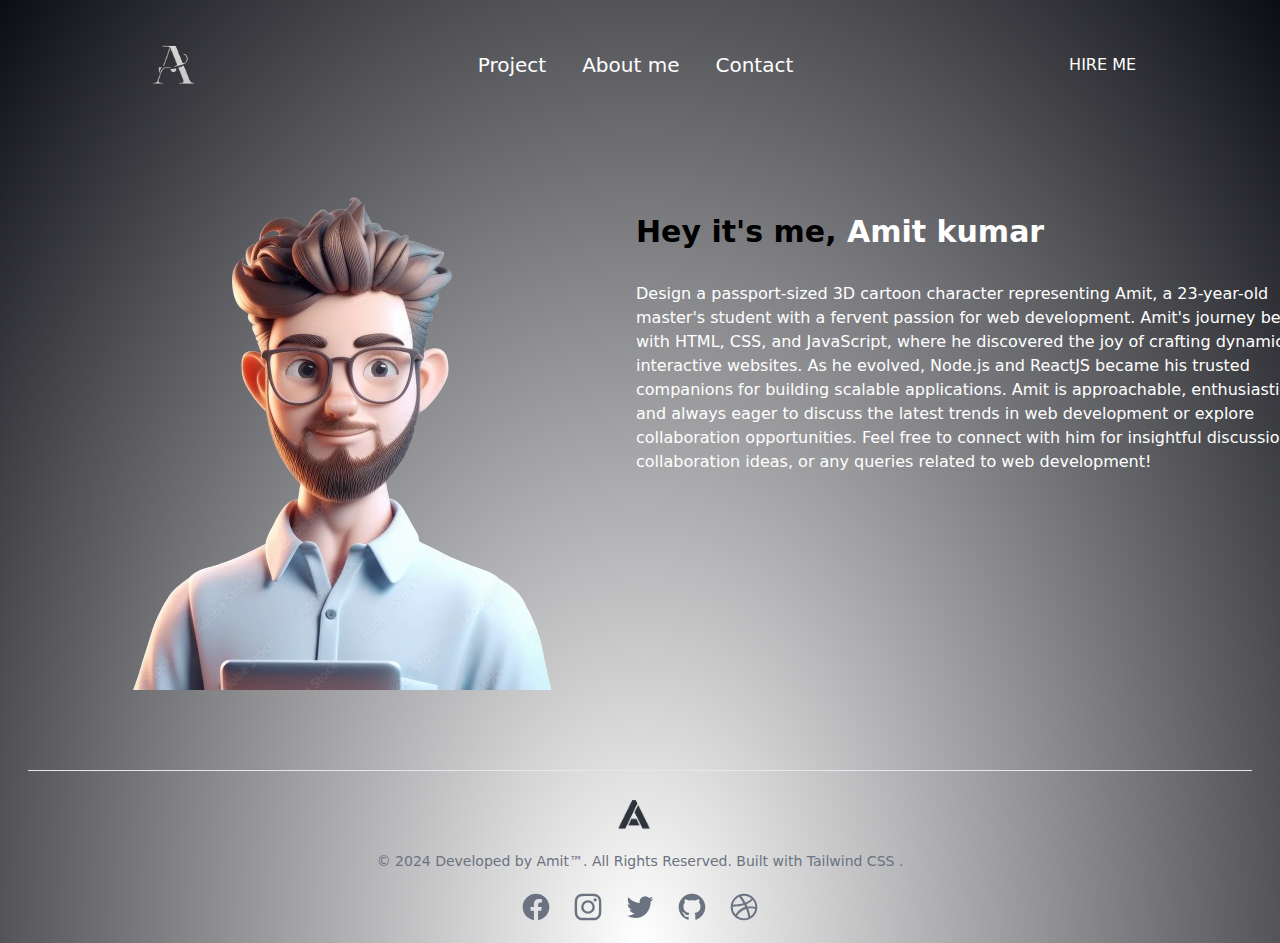
<file: About.html>
<!DOCTYPE html>
<html lang="en">

<head>
    <meta charset="UTF-8">
    <meta name="viewport" content="width=device-width, initial-scale=1.0">
    <title>About</title>
    <link rel="stylesheet" href="./src/output.css">
    <link rel="icon" type="image/x-icon" href="./Assert/new2.png">
</head>

<body>
    <header>
        <nav class="flex justify-around items-center mt-5">
            <div>
                <a href="./index.html"><img src="./Assert/new2.png" alt="logo" class="h-[90px]"></a>
            </div>
            <div>
                <ul class="flex gap-7 text-xl  ">
                    <li>
                        <a class="group text-white transition-all duration-300 ease-in-out hover:text-white"
                            href="#project">
                            <span
                                class="p-1 bg-left-bottom bg-gradient-to-r from-white to-white bg-[length:0%_2px] bg-no-repeat group-hover:bg-[length:100%_2px] transition-all duration-500 ease-out">
                                Project
                            </span>
                        </a>
                    </li>
                    <li>
                        <a class="group text-white transition-all duration-300 ease-in-out hover:text-white"
                            href="./About.html">
                            <span
                                class="p-1 bg-left-bottom bg-gradient-to-r from-white to-white bg-[length:0%_2px] bg-no-repeat group-hover:bg-[length:100%_2px] transition-all duration-500 ease-out">
                                About me
                            </span>
                        </a>
                    </li>
                    <li>
                        <a class="group text-white transition-all duration-300 ease-in-out hover:text-white"
                            href="./conatct.html">
                            <span
                                class="p-1 bg-left-bottom bg-gradient-to-r from-white to-white bg-[length:0%_2px] bg-no-repeat group-hover:bg-[length:100%_2px] transition-all duration-500 ease-out">
                                Contact
                            </span>
                        </a>
                    </li>
                </ul>
            </div>
            <div class="flex items-center gap-5">
                <button class="px-4 py-2 bg-transparent text-white hover:border uppercase ">
                    Hire me
                </button>
                <!-- <button
                    class="w-16 h-8 rounded-full bg-white flex items-center transition duration-300 focus:outline-none shadow"
                    onclick="toggleTheme()">
                    <div id="switch-toggle"
                        class="w-9 h-19 relative rounded-full transition duration-500 transform bg-yellow-500 -translate-x-2 p-1 text-white">
                        <svg xmlns="http://www.w3.org/2000/svg" fill="none" viewBox="0 0 24 24" stroke="currentColor">
                            <path stroke-linecap="round" stroke-linejoin="round" stroke-width="2"
                                d="M12 3v1m0 16v1m9-9h-1M4 12H3m15.364 6.364l-.707-.707M6.343 6.343l-.707-.707m12.728 0l-.707.707M6.343 17.657l-.707.707M16 12a4 4 0 11-8 0 4 4 0 018 0z" />
                        </svg>
                    </div>
                </button> -->
            </div>
        </nav>
    </header>
    <!-- <div id="form" class="flex justify-center h-5/6 ">
        <form class="border  p-9  ">
            <h1> What project are you looking for ?</h1><br>
            <label for="full-name">Full Name</label><br>
            <input type="text" id="full-name" placeholder="Full name"
                class="border placeholder:text-sm block bg-white w-full rounded-md py-1 pl-5 shadow-sm"><br>
            <label for="Email">Email</label><br>
            <input type="text" id="Email" placeholder="abc@gmail.com"
                class="border placeholder:text-sm block bg-white w-full rounded-md py-1 pl-5 shadow-sm"><br>
            <label for="project-type">Project-type</label><br>
            <select name="project-type" id="project-type"
                class="border placeholder:text-sm block bg-white w-full rounded-md py-1 pl-5 shadow-sm">
                <option value="web">Website</option>
                <option value="app">App</option>
                <option value="game">Game</option>
            </select><br>
            <label for="Message">Message</label> <br>
            <textarea id="Message" name="Message" rows="4" cols="50" placeholder="message"
                class="border placeholder:text-sm block bg-white w-full rounded-md py-1 pl-5 shadow-sm">
                </textarea><br>

            <div class="flex justify-between">
                <button type="submit"
                    class="px-4 py-2 bg-slate-400 text-white hover:bg-white hover:text-black hover:border ">Send
                    Request</button>
                <button
                    class="px-4 py-2 bg-slate-400 text-white hover:bg-white hover:text-black hover:border ">Close</button>
            </div>
        </form>
    </div> -->
    <div id="container"
        class="p-20 sm:p-16 md:p-20 lg:p-24 xl:p-20 w-auto flex flex-col md:flex-row px-4 sm:px-8 md:px-24 lg:px-24 xl:px-24 relative">
        <div class="mr-10">
            <img class="rounded-lg min-w-[100px] w-full h-[10px] md:w-auto md:h-auto"
                src="./Assert/profile-removebg-preview.png" alt="image of myself" />
        </div>
        <div class="w-full sm:w-[70%] md:w-[60%] lg:w-[50%]">
            <h1 class="text-black font-bold text-3xl mt-6 mb-8">
                Hey it's me, <SPan class="text-white ">Amit kumar</SPan>
            </h1>

            <p class="text-white w-full sm:w-[35rem] md:w-[30rem] lg:w-[43rem] mb-10">
                Design a passport-sized 3D cartoon character representing Amit, a 23-year-old master's student with a
                fervent passion for web development. Amit's journey began with HTML, CSS, and JavaScript, where he
                discovered the joy of crafting dynamic, interactive websites. As he evolved, Node.js and ReactJS became
                his trusted companions for building scalable applications. Amit is approachable, enthusiastic, and
                always eager to discuss the latest trends in web development or explore collaboration opportunities.
                Feel free to connect with him for insightful discussions, collaboration ideas, or any queries related to
                web development!
            </p>
        </div>
    </div>
    <hr class=" mr-7 ml-7">
    <!-- footer -->
    <div class="text-center">
        <a href="#" class="flex items-center justify-center mt-5  mb-5 text-2xl font-semibold text-gray-900">
            <img src="./Assert/logo.png" class="h-10 mr-3 sm:h-9 " alt="" >
          
        </a>

        <span class="block text-sm text-center text-gray-500">© 2024 Developed by Amit™. All Rights Reserved.
            Built with
            <a href="https://tailwindcss.com" class="text-purple-600 hover:underline">Tailwind
                CSS
            </a>.
        </span>

        <ul class=" flex justify-center gap-5 mb-5 mt-5">
            <li>
                <a href="#" class="text-gray-500 hover:text-gray-900">
                    <svg class="w-8 h-8" fill="currentColor" viewBox="0 0 24 24" aria-hidden="true">
                        <path fill-rule="evenodd"
                            d="M22 12c0-5.523-4.477-10-10-10S2 6.477 2 12c0 4.991 3.657 9.128 8.438 9.878v-6.987h-2.54V12h2.54V9.797c0-2.506 1.492-3.89 3.777-3.89 1.094 0 2.238.195 2.238.195v2.46h-1.26c-1.243 0-1.63.771-1.63 1.562V12h2.773l-.443 2.89h-2.33v6.988C18.343 21.128 22 16.991 22 12z"
                            clip-rule="evenodd"></path>
                    </svg>
                </a>
            </li>
            <li>
                <a href="#" class="text-gray-500 hover:text-gray-900">
                    <svg class="w-8 h-8" fill="currentColor" viewBox="0 0 24 24" aria-hidden="true">
                        <path fill-rule="evenodd"
                            d="M12.315 2c2.43 0 2.784.013 3.808.06 1.064.049 1.791.218 2.427.465a4.902 4.902 0 011.772 1.153 4.902 4.902 0 011.153 1.772c.247.636.416 1.363.465 2.427.048 1.067.06 1.407.06 4.123v.08c0 2.643-.012 2.987-.06 4.043-.049 1.064-.218 1.791-.465 2.427a4.902 4.902 0 01-1.153 1.772 4.902 4.902 0 01-1.772 1.153c-.636.247-1.363.416-2.427.465-1.067.048-1.407.06-4.123.06h-.08c-2.643 0-2.987-.012-4.043-.06-1.064-.049-1.791-.218-2.427-.465a4.902 4.902 0 01-1.772-1.153 4.902 4.902 0 01-1.153-1.772c-.247-.636-.416-1.363-.465-2.427-.047-1.024-.06-1.379-.06-3.808v-.63c0-2.43.013-2.784.06-3.808.049-1.064.218-1.791.465-2.427a4.902 4.902 0 011.153-1.772A4.902 4.902 0 015.45 2.525c.636-.247 1.363-.416 2.427-.465C8.901 2.013 9.256 2 11.685 2h.63zm-.081 1.802h-.468c-2.456 0-2.784.011-3.807.058-.975.045-1.504.207-1.857.344-.467.182-.8.398-1.15.748-.35.35-.566.683-.748 1.15-.137.353-.3.882-.344 1.857-.047 1.023-.058 1.351-.058 3.807v.468c0 2.456.011 2.784.058 3.807.045.975.207 1.504.344 1.857.182.466.399.8.748 1.15.35.35.683.566 1.15.748.353.137.882.3 1.857.344 1.054.048 1.37.058 4.041.058h.08c2.597 0 2.917-.01 3.96-.058.976-.045 1.505-.207 1.858-.344.466-.182.8-.398 1.15-.748.35-.35.566-.683.748-1.15.137-.353.3-.882.344-1.857.048-1.055.058-1.37.058-4.041v-.08c0-2.597-.01-2.917-.058-3.96-.045-.976-.207-1.505-.344-1.858a3.097 3.097 0 00-.748-1.15 3.098 3.098 0 00-1.15-.748c-.353-.137-.882-.3-1.857-.344-1.023-.047-1.351-.058-3.807-.058zM12 6.865a5.135 5.135 0 110 10.27 5.135 5.135 0 010-10.27zm0 1.802a3.333 3.333 0 100 6.666 3.333 3.333 0 000-6.666zm5.338-3.205a1.2 1.2 0 110 2.4 1.2 1.2 0 010-2.4z"
                            clip-rule="evenodd"></path>
                    </svg>
                </a>
            </li>
            <li>
                <a href="#" class="text-gray-500 hover:text-gray-900">
                    <svg class="w-8 h-8" fill="currentColor" viewBox="0 0 24 24" aria-hidden="true">
                        <path
                            d="M8.29 20.251c7.547 0 11.675-6.253 11.675-11.675 0-.178 0-.355-.012-.53A8.348 8.348 0 0022 5.92a8.19 8.19 0 01-2.357.646 4.118 4.118 0 001.804-2.27 8.224 8.224 0 01-2.605.996 4.107 4.107 0 00-6.993 3.743 11.65 11.65 0 01-8.457-4.287 4.106 4.106 0 001.27 5.477A4.072 4.072 0 012.8 9.713v.052a4.105 4.105 0 003.292 4.022 4.095 4.095 0 01-1.853.07 4.108 4.108 0 003.834 2.85A8.233 8.233 0 012 18.407a11.616 11.616 0 006.29 1.84">
                        </path>
                    </svg>
                </a>
            </li>
            <li>
                <a href="#" class="text-gray-500 hover:text-gray-900">
                    <svg class="w-8 h-8" fill="currentColor" viewBox="0 0 24 24" aria-hidden="true">
                        <path fill-rule="evenodd"
                            d="M12 2C6.477 2 2 6.484 2 12.017c0 4.425 2.865 8.18 6.839 9.504.5.092.682-.217.682-.483 0-.237-.008-.868-.013-1.703-2.782.605-3.369-1.343-3.369-1.343-.454-1.158-1.11-1.466-1.11-1.466-.908-.62.069-.608.069-.608 1.003.07 1.531 1.032 1.531 1.032.892 1.53 2.341 1.088 2.91.832.092-.647.35-1.088.636-1.338-2.22-.253-4.555-1.113-4.555-4.951 0-1.093.39-1.988 1.029-2.688-.103-.253-.446-1.272.098-2.65 0 0 .84-.27 2.75 1.026A9.564 9.564 0 0112 6.844c.85.004 1.705.115 2.504.337 1.909-1.296 2.747-1.027 2.747-1.027.546 1.379.202 2.398.1 2.651.64.7 1.028 1.595 1.028 2.688 0 3.848-2.339 4.695-4.566 4.943.359.309.678.92.678 1.855 0 1.338-.012 2.419-.012 2.747 0 .268.18.58.688.482A10.019 10.019 0 0022 12.017C22 6.484 17.522 2 12 2z"
                            clip-rule="evenodd"></path>
                    </svg>
                </a>
            </li>
            <li>
                <a href="#" class="text-gray-500 hover:text-gray-900">
                    <svg class="w-8 h-8" fill="currentColor" viewBox="0 0 24 24" aria-hidden="true">
                        <path fill-rule="evenodd"
                            d="M12 2C6.48 2 2 6.48 2 12s4.48 10 10 10c5.51 0 10-4.48 10-10S17.51 2 12 2zm6.605 4.61a8.502 8.502 0 011.93 5.314c-.281-.054-3.101-.629-5.943-.271-.065-.141-.12-.293-.184-.445a25.416 25.416 0 00-.564-1.236c3.145-1.28 4.577-3.124 4.761-3.362zM12 3.475c2.17 0 4.154.813 5.662 2.148-.152.216-1.443 1.941-4.48 3.08-1.399-2.57-2.95-4.675-3.189-5A8.687 8.687 0 0112 3.475zm-3.633.803a53.896 53.896 0 013.167 4.935c-3.992 1.063-7.517 1.04-7.896 1.04a8.581 8.581 0 014.729-5.975zM3.453 12.01v-.26c.37.01 4.512.065 8.775-1.215.25.477.477.965.694 1.453-.109.033-.228.065-.336.098-4.404 1.42-6.747 5.303-6.942 5.629a8.522 8.522 0 01-2.19-5.705zM12 20.547a8.482 8.482 0 01-5.239-1.8c.152-.315 1.888-3.656 6.703-5.337.022-.01.033-.01.054-.022a35.318 35.318 0 011.823 6.475 8.4 8.4 0 01-3.341.684zm4.761-1.465c-.086-.52-.542-3.015-1.659-6.084 2.679-.423 5.022.271 5.314.369a8.468 8.468 0 01-3.655 5.715z"
                            clip-rule="evenodd"></path>
                    </svg>
                </a>
            </li>
        </ul>
    </div>
</body>
<script>
    // const click = document.querySelector("#form")
</script>

</html>
</file>
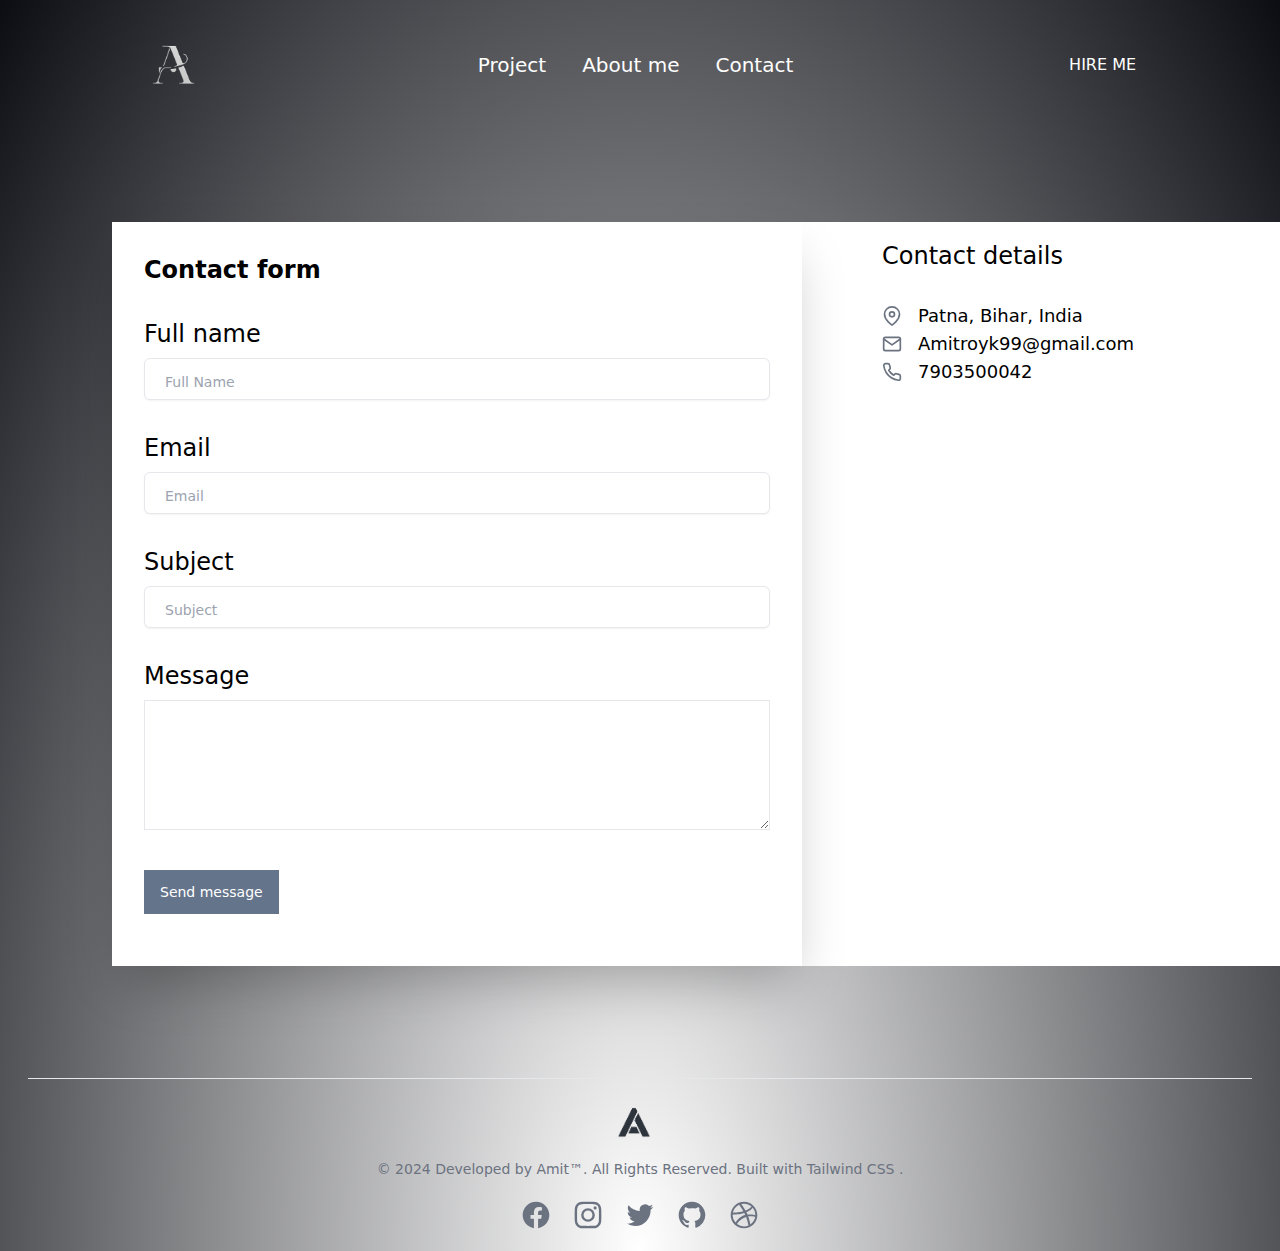
<file: conatct.html>
<!DOCTYPE html>
<html lang="en">

<head>
    <meta charset="UTF-8">
    <meta name="viewport" content="width=device-width, initial-scale=1.0">
    <title>Contact</title>
    <link rel="stylesheet" href="./src/output.css">
    <link rel="icon" type="image/x-icon" href="./Assert/new2.png">
</head>

<body>
    <header>
        <nav class="flex justify-around items-center mt-5">
            <div>
                <a href="./index.html"><img src="./Assert/new2.png" alt="logo" class="h-[90px]"></a>
            </div>
            <div>
                <ul class="flex gap-7 text-xl  ">
                    <li>
                        <a class="group text-white transition-all duration-300 ease-in-out hover:text-white"
                            href="#project">
                            <span
                                class="p-1 bg-left-bottom bg-gradient-to-r from-white to-white bg-[length:0%_2px] bg-no-repeat group-hover:bg-[length:100%_2px] transition-all duration-500 ease-out">
                                Project
                            </span>
                        </a>
                    </li>
                    <li>
                        <a class="group text-white transition-all duration-300 ease-in-out hover:text-white"
                            href="./About.html">
                            <span
                                class="p-1 bg-left-bottom bg-gradient-to-r from-white to-white bg-[length:0%_2px] bg-no-repeat group-hover:bg-[length:100%_2px] transition-all duration-500 ease-out">
                                About me
                            </span>
                        </a>
                    </li>
                    <li>
                        <a class="group text-white transition-all duration-300 ease-in-out hover:text-white"
                            href="./conatct.html">
                            <span
                                class="p-1 bg-left-bottom bg-gradient-to-r from-white to-white bg-[length:0%_2px] bg-no-repeat group-hover:bg-[length:100%_2px] transition-all duration-500 ease-out">
                                Contact
                            </span>
                        </a>
                    </li>
                </ul>
            </div>
            <div class="flex items-center gap-5">
                <button class="px-4 py-2 bg-transparent text-white hover:border uppercase ">
                    Hire me
                </button>
            </div>
        </nav>
    </header>
    <main class="mt-28 ml-28 mr-28 flex text-2xl justify-start gap-20 mb-28 bg-white">
        <div class="shadow-2xl h-[80%] p-8 ">
            <h1 class="mb-8 font-bold">Contact form</h1>
            <form class="text-l">
                <label for="Full Name"> Full name</label> <br>
                <input type="text" id="Full Name" placeholder="Full Name"
                    class="border placeholder:text-sm block bg-white w-full rounded-md py-1 pl-5 shadow-sm mt-2"><br>
                <label for="Email"> Email</label> <br>
                <input type="text" id="Email" placeholder="Email"
                    class="border placeholder:text-sm block bg-white w-full rounded-md py-1 pl-5 shadow-sm mt-2"><br>
                <label for="Subject"> Subject</label> <br>
                <input type="text" id="Subject" placeholder="Subject"
                    class="border placeholder:text-sm block bg-white w-full rounded-md py-1 pl-5 shadow-sm mt-2"><br>
                <label for="Message">Message</label> <br>
                <textarea id="Message" name="Message" rows="4" cols="50" placeholder="message" class="border mt-2">
                    </textarea><br>
                <button
                    class="bg-slate-500 text-white mb-5 text-sm px-4 py-3 hover:text-black hover:bg-white hover:border hover:rounded mt-8">
                    Send message
                </button>
            </form>
        </div>
        <div class="">
            <h1 class="mb-8 leading-7 pt-5">Contact details</h1>
            <div class="flex items-center ">
                <svg xmlns="http://www.w3.org/2000/svg" width="24" height="24" viewBox="0 0 24 24" fill="none"
                    stroke="currentColor" stroke-width="2" stroke-linecap="round" stroke-linejoin="round"
                    class="feather feather-map-pin w-5 text-gray-500 dark:text-gray-400 mr-4">
                    <path d="M21 10c0 7-9 13-9 13s-9-6-9-13a9 9 0 0 1 18 0z" />
                    <circle cx="12" cy="10" r="3" />
                </svg>
                <span class="font-thin text-lg"> Patna, Bihar, India</span>
            </div>
            <div class="flex items-center">
                <svg xmlns="http://www.w3.org/2000/svg" width="24" height="24" viewBox="0 0 24 24" fill="none"
                    stroke="currentColor" stroke-width="2" stroke-linecap="round" stroke-linejoin="round"
                    class="feather feather-mail w-5 text-gray-500 dark:text-gray-400 mr-4">
                    <path d="M4 4h16c1.1 0 2 .9 2 2v12c0 1.1-.9 2-2 2H4c-1.1 0-2-.9-2-2V6c0-1.1.9-2 2-2z" />
                    <polyline points="22,6 12,13 2,6" />
                </svg><span class="font-thin text-lg">Amitroyk99@gmail.com</span>
            </div>
            <div class="flex items-center">
                <svg xmlns="http://www.w3.org/2000/svg" width="24" height="24" viewBox="0 0 24 24" fill="none"
                    stroke="currentColor" stroke-width="2" stroke-linecap="round" stroke-linejoin="round"
                    class="feather feather-phone w-5 text-gray-500 dark:text-gray-400 mr-4">
                    <path
                        d="M22 16.92v3a2 2 0 0 1-2.18 2 19.79 19.79 0 0 1-8.63-3.07 19.5 19.5 0 0 1-6-6 19.79 19.79 0 0 1-3.07-8.67A2 2 0 0 1 4.11 2h3a2 2 0 0 1 2 1.72 12.84 12.84 0 0 0 .7 2.81 2 2 0 0 1-.45 2.11L8.09 9.91a16 16 0 0 0 6 6l1.27-1.27a2 2 0 0 1 2.11-.45 12.84 12.84 0 0 0 2.81.7A2 2 0 0 1 22 16.92z" />
                </svg><span class="font-thin text-lg">7903500042</span>
            </div>
        </div>
    </main>
    <hr class=" mr-7 ml-7">
    <div class="text-center">
        <a href="#" class="flex items-center justify-center mt-5  mb-5 text-2xl font-semibold text-gray-900">
            <img src="./Assert/logo.png" class="h-10 mr-3 sm:h-9 " alt="" >
          
        </a>

        <span class="block text-sm text-center text-gray-500">© 2024 Developed by Amit™. All Rights Reserved.
            Built with
            <a href="https://tailwindcss.com" class="text-purple-600 hover:underline">Tailwind
                CSS
            </a>.
        </span>

        <ul class=" flex justify-center gap-5 mb-5 mt-5">
            <li>
                <a href="#" class="text-gray-500 hover:text-gray-900">
                    <svg class="w-8 h-8" fill="currentColor" viewBox="0 0 24 24" aria-hidden="true">
                        <path fill-rule="evenodd"
                            d="M22 12c0-5.523-4.477-10-10-10S2 6.477 2 12c0 4.991 3.657 9.128 8.438 9.878v-6.987h-2.54V12h2.54V9.797c0-2.506 1.492-3.89 3.777-3.89 1.094 0 2.238.195 2.238.195v2.46h-1.26c-1.243 0-1.63.771-1.63 1.562V12h2.773l-.443 2.89h-2.33v6.988C18.343 21.128 22 16.991 22 12z"
                            clip-rule="evenodd"></path>
                    </svg>
                </a>
            </li>
            <li>
                <a href="#" class="text-gray-500 hover:text-gray-900">
                    <svg class="w-8 h-8" fill="currentColor" viewBox="0 0 24 24" aria-hidden="true">
                        <path fill-rule="evenodd"
                            d="M12.315 2c2.43 0 2.784.013 3.808.06 1.064.049 1.791.218 2.427.465a4.902 4.902 0 011.772 1.153 4.902 4.902 0 011.153 1.772c.247.636.416 1.363.465 2.427.048 1.067.06 1.407.06 4.123v.08c0 2.643-.012 2.987-.06 4.043-.049 1.064-.218 1.791-.465 2.427a4.902 4.902 0 01-1.153 1.772 4.902 4.902 0 01-1.772 1.153c-.636.247-1.363.416-2.427.465-1.067.048-1.407.06-4.123.06h-.08c-2.643 0-2.987-.012-4.043-.06-1.064-.049-1.791-.218-2.427-.465a4.902 4.902 0 01-1.772-1.153 4.902 4.902 0 01-1.153-1.772c-.247-.636-.416-1.363-.465-2.427-.047-1.024-.06-1.379-.06-3.808v-.63c0-2.43.013-2.784.06-3.808.049-1.064.218-1.791.465-2.427a4.902 4.902 0 011.153-1.772A4.902 4.902 0 015.45 2.525c.636-.247 1.363-.416 2.427-.465C8.901 2.013 9.256 2 11.685 2h.63zm-.081 1.802h-.468c-2.456 0-2.784.011-3.807.058-.975.045-1.504.207-1.857.344-.467.182-.8.398-1.15.748-.35.35-.566.683-.748 1.15-.137.353-.3.882-.344 1.857-.047 1.023-.058 1.351-.058 3.807v.468c0 2.456.011 2.784.058 3.807.045.975.207 1.504.344 1.857.182.466.399.8.748 1.15.35.35.683.566 1.15.748.353.137.882.3 1.857.344 1.054.048 1.37.058 4.041.058h.08c2.597 0 2.917-.01 3.96-.058.976-.045 1.505-.207 1.858-.344.466-.182.8-.398 1.15-.748.35-.35.566-.683.748-1.15.137-.353.3-.882.344-1.857.048-1.055.058-1.37.058-4.041v-.08c0-2.597-.01-2.917-.058-3.96-.045-.976-.207-1.505-.344-1.858a3.097 3.097 0 00-.748-1.15 3.098 3.098 0 00-1.15-.748c-.353-.137-.882-.3-1.857-.344-1.023-.047-1.351-.058-3.807-.058zM12 6.865a5.135 5.135 0 110 10.27 5.135 5.135 0 010-10.27zm0 1.802a3.333 3.333 0 100 6.666 3.333 3.333 0 000-6.666zm5.338-3.205a1.2 1.2 0 110 2.4 1.2 1.2 0 010-2.4z"
                            clip-rule="evenodd"></path>
                    </svg>
                </a>
            </li>
            <li>
                <a href="#" class="text-gray-500 hover:text-gray-900">
                    <svg class="w-8 h-8" fill="currentColor" viewBox="0 0 24 24" aria-hidden="true">
                        <path
                            d="M8.29 20.251c7.547 0 11.675-6.253 11.675-11.675 0-.178 0-.355-.012-.53A8.348 8.348 0 0022 5.92a8.19 8.19 0 01-2.357.646 4.118 4.118 0 001.804-2.27 8.224 8.224 0 01-2.605.996 4.107 4.107 0 00-6.993 3.743 11.65 11.65 0 01-8.457-4.287 4.106 4.106 0 001.27 5.477A4.072 4.072 0 012.8 9.713v.052a4.105 4.105 0 003.292 4.022 4.095 4.095 0 01-1.853.07 4.108 4.108 0 003.834 2.85A8.233 8.233 0 012 18.407a11.616 11.616 0 006.29 1.84">
                        </path>
                    </svg>
                </a>
            </li>
            <li>
                <a href="#" class="text-gray-500 hover:text-gray-900">
                    <svg class="w-8 h-8" fill="currentColor" viewBox="0 0 24 24" aria-hidden="true">
                        <path fill-rule="evenodd"
                            d="M12 2C6.477 2 2 6.484 2 12.017c0 4.425 2.865 8.18 6.839 9.504.5.092.682-.217.682-.483 0-.237-.008-.868-.013-1.703-2.782.605-3.369-1.343-3.369-1.343-.454-1.158-1.11-1.466-1.11-1.466-.908-.62.069-.608.069-.608 1.003.07 1.531 1.032 1.531 1.032.892 1.53 2.341 1.088 2.91.832.092-.647.35-1.088.636-1.338-2.22-.253-4.555-1.113-4.555-4.951 0-1.093.39-1.988 1.029-2.688-.103-.253-.446-1.272.098-2.65 0 0 .84-.27 2.75 1.026A9.564 9.564 0 0112 6.844c.85.004 1.705.115 2.504.337 1.909-1.296 2.747-1.027 2.747-1.027.546 1.379.202 2.398.1 2.651.64.7 1.028 1.595 1.028 2.688 0 3.848-2.339 4.695-4.566 4.943.359.309.678.92.678 1.855 0 1.338-.012 2.419-.012 2.747 0 .268.18.58.688.482A10.019 10.019 0 0022 12.017C22 6.484 17.522 2 12 2z"
                            clip-rule="evenodd"></path>
                    </svg>
                </a>
            </li>
            <li>
                <a href="#" class="text-gray-500 hover:text-gray-900">
                    <svg class="w-8 h-8" fill="currentColor" viewBox="0 0 24 24" aria-hidden="true">
                        <path fill-rule="evenodd"
                            d="M12 2C6.48 2 2 6.48 2 12s4.48 10 10 10c5.51 0 10-4.48 10-10S17.51 2 12 2zm6.605 4.61a8.502 8.502 0 011.93 5.314c-.281-.054-3.101-.629-5.943-.271-.065-.141-.12-.293-.184-.445a25.416 25.416 0 00-.564-1.236c3.145-1.28 4.577-3.124 4.761-3.362zM12 3.475c2.17 0 4.154.813 5.662 2.148-.152.216-1.443 1.941-4.48 3.08-1.399-2.57-2.95-4.675-3.189-5A8.687 8.687 0 0112 3.475zm-3.633.803a53.896 53.896 0 013.167 4.935c-3.992 1.063-7.517 1.04-7.896 1.04a8.581 8.581 0 014.729-5.975zM3.453 12.01v-.26c.37.01 4.512.065 8.775-1.215.25.477.477.965.694 1.453-.109.033-.228.065-.336.098-4.404 1.42-6.747 5.303-6.942 5.629a8.522 8.522 0 01-2.19-5.705zM12 20.547a8.482 8.482 0 01-5.239-1.8c.152-.315 1.888-3.656 6.703-5.337.022-.01.033-.01.054-.022a35.318 35.318 0 011.823 6.475 8.4 8.4 0 01-3.341.684zm4.761-1.465c-.086-.52-.542-3.015-1.659-6.084 2.679-.423 5.022.271 5.314.369a8.468 8.468 0 01-3.655 5.715z"
                            clip-rule="evenodd"></path>
                    </svg>
                </a>
            </li>
        </ul>
    </div>
</body>

</html>
</file>
<file: src/output.css>
/*
! tailwindcss v3.4.3 | MIT License | https://tailwindcss.com
*/

/*
1. Prevent padding and border from affecting element width. (https://github.com/mozdevs/cssremedy/issues/4)
2. Allow adding a border to an element by just adding a border-width. (https://github.com/tailwindcss/tailwindcss/pull/116)
*/

*,
::before,
::after {
  box-sizing: border-box;
  /* 1 */
  border-width: 0;
  /* 2 */
  border-style: solid;
  /* 2 */
  border-color: #e5e7eb;
  /* 2 */
}

::before,
::after {
  --tw-content: '';
}

/*
1. Use a consistent sensible line-height in all browsers.
2. Prevent adjustments of font size after orientation changes in iOS.
3. Use a more readable tab size.
4. Use the user's configured `sans` font-family by default.
5. Use the user's configured `sans` font-feature-settings by default.
6. Use the user's configured `sans` font-variation-settings by default.
7. Disable tap highlights on iOS
*/

html,
:host {
  line-height: 1.5;
  /* 1 */
  -webkit-text-size-adjust: 100%;
  /* 2 */
  -moz-tab-size: 4;
  /* 3 */
  -o-tab-size: 4;
     tab-size: 4;
  /* 3 */
  font-family: ui-sans-serif, system-ui, sans-serif, "Apple Color Emoji", "Segoe UI Emoji", "Segoe UI Symbol", "Noto Color Emoji";
  /* 4 */
  font-feature-settings: normal;
  /* 5 */
  font-variation-settings: normal;
  /* 6 */
  -webkit-tap-highlight-color: transparent;
  /* 7 */
}

/*
1. Remove the margin in all browsers.
2. Inherit line-height from `html` so users can set them as a class directly on the `html` element.
*/

body {
  margin: 0;
  /* 1 */
  line-height: inherit;
  /* 2 */
}

/*
1. Add the correct height in Firefox.
2. Correct the inheritance of border color in Firefox. (https://bugzilla.mozilla.org/show_bug.cgi?id=190655)
3. Ensure horizontal rules are visible by default.
*/

hr {
  height: 0;
  /* 1 */
  color: inherit;
  /* 2 */
  border-top-width: 1px;
  /* 3 */
}

/*
Add the correct text decoration in Chrome, Edge, and Safari.
*/

abbr:where([title]) {
  -webkit-text-decoration: underline dotted;
          text-decoration: underline dotted;
}

/*
Remove the default font size and weight for headings.
*/

h1,
h2,
h3,
h4,
h5,
h6 {
  font-size: inherit;
  font-weight: inherit;
}

/*
Reset links to optimize for opt-in styling instead of opt-out.
*/

a {
  color: inherit;
  text-decoration: inherit;
}

/*
Add the correct font weight in Edge and Safari.
*/

b,
strong {
  font-weight: bolder;
}

/*
1. Use the user's configured `mono` font-family by default.
2. Use the user's configured `mono` font-feature-settings by default.
3. Use the user's configured `mono` font-variation-settings by default.
4. Correct the odd `em` font sizing in all browsers.
*/

code,
kbd,
samp,
pre {
  font-family: ui-monospace, SFMono-Regular, Menlo, Monaco, Consolas, "Liberation Mono", "Courier New", monospace;
  /* 1 */
  font-feature-settings: normal;
  /* 2 */
  font-variation-settings: normal;
  /* 3 */
  font-size: 1em;
  /* 4 */
}

/*
Add the correct font size in all browsers.
*/

small {
  font-size: 80%;
}

/*
Prevent `sub` and `sup` elements from affecting the line height in all browsers.
*/

sub,
sup {
  font-size: 75%;
  line-height: 0;
  position: relative;
  vertical-align: baseline;
}

sub {
  bottom: -0.25em;
}

sup {
  top: -0.5em;
}

/*
1. Remove text indentation from table contents in Chrome and Safari. (https://bugs.chromium.org/p/chromium/issues/detail?id=999088, https://bugs.webkit.org/show_bug.cgi?id=201297)
2. Correct table border color inheritance in all Chrome and Safari. (https://bugs.chromium.org/p/chromium/issues/detail?id=935729, https://bugs.webkit.org/show_bug.cgi?id=195016)
3. Remove gaps between table borders by default.
*/

table {
  text-indent: 0;
  /* 1 */
  border-color: inherit;
  /* 2 */
  border-collapse: collapse;
  /* 3 */
}

/*
1. Change the font styles in all browsers.
2. Remove the margin in Firefox and Safari.
3. Remove default padding in all browsers.
*/

button,
input,
optgroup,
select,
textarea {
  font-family: inherit;
  /* 1 */
  font-feature-settings: inherit;
  /* 1 */
  font-variation-settings: inherit;
  /* 1 */
  font-size: 100%;
  /* 1 */
  font-weight: inherit;
  /* 1 */
  line-height: inherit;
  /* 1 */
  letter-spacing: inherit;
  /* 1 */
  color: inherit;
  /* 1 */
  margin: 0;
  /* 2 */
  padding: 0;
  /* 3 */
}

/*
Remove the inheritance of text transform in Edge and Firefox.
*/

button,
select {
  text-transform: none;
}

/*
1. Correct the inability to style clickable types in iOS and Safari.
2. Remove default button styles.
*/

button,
input:where([type='button']),
input:where([type='reset']),
input:where([type='submit']) {
  -webkit-appearance: button;
  /* 1 */
  background-color: transparent;
  /* 2 */
  background-image: none;
  /* 2 */
}

/*
Use the modern Firefox focus style for all focusable elements.
*/

:-moz-focusring {
  outline: auto;
}

/*
Remove the additional `:invalid` styles in Firefox. (https://github.com/mozilla/gecko-dev/blob/2f9eacd9d3d995c937b4251a5557d95d494c9be1/layout/style/res/forms.css#L728-L737)
*/

:-moz-ui-invalid {
  box-shadow: none;
}

/*
Add the correct vertical alignment in Chrome and Firefox.
*/

progress {
  vertical-align: baseline;
}

/*
Correct the cursor style of increment and decrement buttons in Safari.
*/

::-webkit-inner-spin-button,
::-webkit-outer-spin-button {
  height: auto;
}

/*
1. Correct the odd appearance in Chrome and Safari.
2. Correct the outline style in Safari.
*/

[type='search'] {
  -webkit-appearance: textfield;
  /* 1 */
  outline-offset: -2px;
  /* 2 */
}

/*
Remove the inner padding in Chrome and Safari on macOS.
*/

::-webkit-search-decoration {
  -webkit-appearance: none;
}

/*
1. Correct the inability to style clickable types in iOS and Safari.
2. Change font properties to `inherit` in Safari.
*/

::-webkit-file-upload-button {
  -webkit-appearance: button;
  /* 1 */
  font: inherit;
  /* 2 */
}

/*
Add the correct display in Chrome and Safari.
*/

summary {
  display: list-item;
}

/*
Removes the default spacing and border for appropriate elements.
*/

blockquote,
dl,
dd,
h1,
h2,
h3,
h4,
h5,
h6,
hr,
figure,
p,
pre {
  margin: 0;
}

fieldset {
  margin: 0;
  padding: 0;
}

legend {
  padding: 0;
}

ol,
ul,
menu {
  list-style: none;
  margin: 0;
  padding: 0;
}

/*
Reset default styling for dialogs.
*/

dialog {
  padding: 0;
}

/*
Prevent resizing textareas horizontally by default.
*/

textarea {
  resize: vertical;
}

/*
1. Reset the default placeholder opacity in Firefox. (https://github.com/tailwindlabs/tailwindcss/issues/3300)
2. Set the default placeholder color to the user's configured gray 400 color.
*/

input::-moz-placeholder, textarea::-moz-placeholder {
  opacity: 1;
  /* 1 */
  color: #9ca3af;
  /* 2 */
}

input::placeholder,
textarea::placeholder {
  opacity: 1;
  /* 1 */
  color: #9ca3af;
  /* 2 */
}

/*
Set the default cursor for buttons.
*/

button,
[role="button"] {
  cursor: pointer;
}

/*
Make sure disabled buttons don't get the pointer cursor.
*/

:disabled {
  cursor: default;
}

/*
1. Make replaced elements `display: block` by default. (https://github.com/mozdevs/cssremedy/issues/14)
2. Add `vertical-align: middle` to align replaced elements more sensibly by default. (https://github.com/jensimmons/cssremedy/issues/14#issuecomment-634934210)
   This can trigger a poorly considered lint error in some tools but is included by design.
*/

img,
svg,
video,
canvas,
audio,
iframe,
embed,
object {
  display: block;
  /* 1 */
  vertical-align: middle;
  /* 2 */
}

/*
Constrain images and videos to the parent width and preserve their intrinsic aspect ratio. (https://github.com/mozdevs/cssremedy/issues/14)
*/

img,
video {
  max-width: 100%;
  height: auto;
}

/* Make elements with the HTML hidden attribute stay hidden by default */

[hidden] {
  display: none;
}

*, ::before, ::after {
  --tw-border-spacing-x: 0;
  --tw-border-spacing-y: 0;
  --tw-translate-x: 0;
  --tw-translate-y: 0;
  --tw-rotate: 0;
  --tw-skew-x: 0;
  --tw-skew-y: 0;
  --tw-scale-x: 1;
  --tw-scale-y: 1;
  --tw-pan-x:  ;
  --tw-pan-y:  ;
  --tw-pinch-zoom:  ;
  --tw-scroll-snap-strictness: proximity;
  --tw-gradient-from-position:  ;
  --tw-gradient-via-position:  ;
  --tw-gradient-to-position:  ;
  --tw-ordinal:  ;
  --tw-slashed-zero:  ;
  --tw-numeric-figure:  ;
  --tw-numeric-spacing:  ;
  --tw-numeric-fraction:  ;
  --tw-ring-inset:  ;
  --tw-ring-offset-width: 0px;
  --tw-ring-offset-color: #fff;
  --tw-ring-color: rgb(59 130 246 / 0.5);
  --tw-ring-offset-shadow: 0 0 #0000;
  --tw-ring-shadow: 0 0 #0000;
  --tw-shadow: 0 0 #0000;
  --tw-shadow-colored: 0 0 #0000;
  --tw-blur:  ;
  --tw-brightness:  ;
  --tw-contrast:  ;
  --tw-grayscale:  ;
  --tw-hue-rotate:  ;
  --tw-invert:  ;
  --tw-saturate:  ;
  --tw-sepia:  ;
  --tw-drop-shadow:  ;
  --tw-backdrop-blur:  ;
  --tw-backdrop-brightness:  ;
  --tw-backdrop-contrast:  ;
  --tw-backdrop-grayscale:  ;
  --tw-backdrop-hue-rotate:  ;
  --tw-backdrop-invert:  ;
  --tw-backdrop-opacity:  ;
  --tw-backdrop-saturate:  ;
  --tw-backdrop-sepia:  ;
  --tw-contain-size:  ;
  --tw-contain-layout:  ;
  --tw-contain-paint:  ;
  --tw-contain-style:  ;
}

::backdrop {
  --tw-border-spacing-x: 0;
  --tw-border-spacing-y: 0;
  --tw-translate-x: 0;
  --tw-translate-y: 0;
  --tw-rotate: 0;
  --tw-skew-x: 0;
  --tw-skew-y: 0;
  --tw-scale-x: 1;
  --tw-scale-y: 1;
  --tw-pan-x:  ;
  --tw-pan-y:  ;
  --tw-pinch-zoom:  ;
  --tw-scroll-snap-strictness: proximity;
  --tw-gradient-from-position:  ;
  --tw-gradient-via-position:  ;
  --tw-gradient-to-position:  ;
  --tw-ordinal:  ;
  --tw-slashed-zero:  ;
  --tw-numeric-figure:  ;
  --tw-numeric-spacing:  ;
  --tw-numeric-fraction:  ;
  --tw-ring-inset:  ;
  --tw-ring-offset-width: 0px;
  --tw-ring-offset-color: #fff;
  --tw-ring-color: rgb(59 130 246 / 0.5);
  --tw-ring-offset-shadow: 0 0 #0000;
  --tw-ring-shadow: 0 0 #0000;
  --tw-shadow: 0 0 #0000;
  --tw-shadow-colored: 0 0 #0000;
  --tw-blur:  ;
  --tw-brightness:  ;
  --tw-contrast:  ;
  --tw-grayscale:  ;
  --tw-hue-rotate:  ;
  --tw-invert:  ;
  --tw-saturate:  ;
  --tw-sepia:  ;
  --tw-drop-shadow:  ;
  --tw-backdrop-blur:  ;
  --tw-backdrop-brightness:  ;
  --tw-backdrop-contrast:  ;
  --tw-backdrop-grayscale:  ;
  --tw-backdrop-hue-rotate:  ;
  --tw-backdrop-invert:  ;
  --tw-backdrop-opacity:  ;
  --tw-backdrop-saturate:  ;
  --tw-backdrop-sepia:  ;
  --tw-contain-size:  ;
  --tw-contain-layout:  ;
  --tw-contain-paint:  ;
  --tw-contain-style:  ;
}

.container {
  width: 100%;
}

@media (min-width: 640px) {
  .container {
    max-width: 640px;
  }
}

@media (min-width: 768px) {
  .container {
    max-width: 768px;
  }
}

@media (min-width: 1024px) {
  .container {
    max-width: 1024px;
  }
}

@media (min-width: 1280px) {
  .container {
    max-width: 1280px;
  }
}

@media (min-width: 1536px) {
  .container {
    max-width: 1536px;
  }
}

.sr-only {
  position: absolute;
  width: 1px;
  height: 1px;
  padding: 0;
  margin: -1px;
  overflow: hidden;
  clip: rect(0, 0, 0, 0);
  white-space: nowrap;
  border-width: 0;
}

.invisible {
  visibility: hidden;
}

.static {
  position: static;
}

.fixed {
  position: fixed;
}

.\!fixed {
  position: fixed !important;
}

.absolute {
  position: absolute;
}

.relative {
  position: relative;
}

.bottom-3 {
  bottom: 0.75rem;
}

.right-4 {
  right: 1rem;
}

.bottom-5 {
  bottom: 1.25rem;
}

.end-5 {
  inset-inline-end: 1.25rem;
}

.z-10 {
  z-index: 10;
}

.z-20 {
  z-index: 20;
}

.m-20 {
  margin: 5rem;
}

.m-4 {
  margin: 1rem;
}

.m-0 {
  margin: 0px;
}

.mx-auto {
  margin-left: auto;
  margin-right: auto;
}

.-mx-3 {
  margin-left: -0.75rem;
  margin-right: -0.75rem;
}

.mx-4 {
  margin-left: 1rem;
  margin-right: 1rem;
}

.my-auto {
  margin-top: auto;
  margin-bottom: auto;
}

.-mx-4 {
  margin-left: -1rem;
  margin-right: -1rem;
}

.mx-7 {
  margin-left: 1.75rem;
  margin-right: 1.75rem;
}

.mb-0 {
  margin-bottom: 0px;
}

.mb-1 {
  margin-bottom: 0.25rem;
}

.mb-10 {
  margin-bottom: 2.5rem;
}

.mb-2 {
  margin-bottom: 0.5rem;
}

.mb-28 {
  margin-bottom: 7rem;
}

.mb-3 {
  margin-bottom: 0.75rem;
}

.mb-4 {
  margin-bottom: 1rem;
}

.mb-5 {
  margin-bottom: 1.25rem;
}

.mb-6 {
  margin-bottom: 1.5rem;
}

.mb-7 {
  margin-bottom: 1.75rem;
}

.mb-8 {
  margin-bottom: 2rem;
}

.ml-28 {
  margin-left: 7rem;
}

.ml-7 {
  margin-left: 1.75rem;
}

.mr-10 {
  margin-right: 2.5rem;
}

.mr-4 {
  margin-right: 1rem;
}

.mr-7 {
  margin-right: 1.75rem;
}

.mt-16 {
  margin-top: 4rem;
}

.mt-2 {
  margin-top: 0.5rem;
}

.mt-28 {
  margin-top: 7rem;
}

.mt-4 {
  margin-top: 1rem;
}

.mt-5 {
  margin-top: 1.25rem;
}

.mt-6 {
  margin-top: 1.5rem;
}

.mt-8 {
  margin-top: 2rem;
}

.-ml-4 {
  margin-left: -1rem;
}

.-mb-\[2px\] {
  margin-bottom: -2px;
}

.mr-1 {
  margin-right: 0.25rem;
}

.ml-3 {
  margin-left: 0.75rem;
}

.mr-2 {
  margin-right: 0.5rem;
}

.mr-3 {
  margin-right: 0.75rem;
}

.-mt-20 {
  margin-top: -5rem;
}

.mb-12 {
  margin-bottom: 3rem;
}

.mb-\[60px\] {
  margin-bottom: 60px;
}

.block {
  display: block;
}

.inline-block {
  display: inline-block;
}

.flex {
  display: flex;
}

.inline-flex {
  display: inline-flex;
}

.grid {
  display: grid;
}

.hidden {
  display: none;
}

.h-10 {
  height: 2.5rem;
}

.h-5 {
  height: 1.25rem;
}

.h-5\/6 {
  height: 83.333333%;
}

.h-8 {
  height: 2rem;
}

.h-\[10px\] {
  height: 10px;
}

.h-\[22px\] {
  height: 22px;
}

.h-\[50px\] {
  height: 50px;
}

.h-\[80\%\] {
  height: 80%;
}

.h-\[90px\] {
  height: 90px;
}

.h-2 {
  height: 0.5rem;
}

.h-6 {
  height: 1.5rem;
}

.h-full {
  height: 100%;
}

.h-0 {
  height: 0px;
}

.w-10 {
  width: 2.5rem;
}

.w-16 {
  width: 4rem;
}

.w-5 {
  width: 1.25rem;
}

.w-9 {
  width: 2.25rem;
}

.w-\[\] {
  width: ;
}

.w-auto {
  width: auto;
}

.w-full {
  width: 100%;
}

.w-2 {
  width: 0.5rem;
}

.w-6 {
  width: 1.5rem;
}

.w-\[900px\] {
  width: 900px;
}

.min-w-\[100px\] {
  min-width: 100px;
}

.min-w-0 {
  min-width: 0px;
}

.max-w-xl {
  max-width: 36rem;
}

.max-w-full {
  max-width: 100%;
}

.max-w-\[510px\] {
  max-width: 510px;
}

.flex-auto {
  flex: 1 1 auto;
}

.flex-none {
  flex: none;
}

.grow {
  flex-grow: 1;
}

.-translate-x-2 {
  --tw-translate-x: -0.5rem;
  transform: translate(var(--tw-translate-x), var(--tw-translate-y)) rotate(var(--tw-rotate)) skewX(var(--tw-skew-x)) skewY(var(--tw-skew-y)) scaleX(var(--tw-scale-x)) scaleY(var(--tw-scale-y));
}

.transform {
  transform: translate(var(--tw-translate-x), var(--tw-translate-y)) rotate(var(--tw-rotate)) skewX(var(--tw-skew-x)) skewY(var(--tw-skew-y)) scaleX(var(--tw-scale-x)) scaleY(var(--tw-scale-y));
}

@keyframes typing {
  0% {
    width: 0%;
    visibility: hidden;
  }

  100% {
    width: 100%;
  }
}

@keyframes blink {
  50% {
    border-color: transparent;
  }

  100% {
    border-color: white;
  }
}

.animate-typing {
  animation: typing 2s steps(20) infinite alternate, blink .7s infinite;
}

.cursor-pointer {
  cursor: pointer;
}

.select-none {
  -webkit-user-select: none;
     -moz-user-select: none;
          user-select: none;
}

.list-none {
  list-style-type: none;
}

.flex-row {
  flex-direction: row;
}

.flex-col {
  flex-direction: column;
}

.flex-wrap {
  flex-wrap: wrap;
}

.items-center {
  align-items: center;
}

.items-stretch {
  align-items: stretch;
}

.justify-start {
  justify-content: flex-start;
}

.justify-center {
  justify-content: center;
}

.justify-between {
  justify-content: space-between;
}

.justify-around {
  justify-content: space-around;
}

.gap-2 {
  gap: 0.5rem;
}

.gap-20 {
  gap: 5rem;
}

.gap-5 {
  gap: 1.25rem;
}

.gap-7 {
  gap: 1.75rem;
}

.space-x-1 > :not([hidden]) ~ :not([hidden]) {
  --tw-space-x-reverse: 0;
  margin-right: calc(0.25rem * var(--tw-space-x-reverse));
  margin-left: calc(0.25rem * calc(1 - var(--tw-space-x-reverse)));
}

.overflow-hidden {
  overflow: hidden;
}

.whitespace-nowrap {
  white-space: nowrap;
}

.break-words {
  overflow-wrap: break-word;
}

.rounded-full {
  border-radius: 9999px;
}

.rounded-lg {
  border-radius: 0.5rem;
}

.rounded-md {
  border-radius: 0.375rem;
}

.rounded-2xl {
  border-radius: 1rem;
}

.rounded-xl {
  border-radius: 0.75rem;
}

.rounded-3xl {
  border-radius: 1.5rem;
}

.rounded-sm {
  border-radius: 0.125rem;
}

.rounded-\[10px\] {
  border-radius: 10px;
}

.rounded-t-2xl {
  border-top-left-radius: 1rem;
  border-top-right-radius: 1rem;
}

.border {
  border-width: 1px;
}

.border-0 {
  border-width: 0px;
}

.border-2 {
  border-width: 2px;
}

.border-\[1px\] {
  border-width: 1px;
}

.border-r-4 {
  border-right-width: 4px;
}

.border-b-2 {
  border-bottom-width: 2px;
}

.border-b {
  border-bottom-width: 1px;
}

.border-solid {
  border-style: solid;
}

.border-fuchsia-500 {
  --tw-border-opacity: 1;
  border-color: rgb(217 70 239 / var(--tw-border-opacity));
}

.border-slate-100 {
  --tw-border-opacity: 1;
  border-color: rgb(241 245 249 / var(--tw-border-opacity));
}

.border-white {
  --tw-border-opacity: 1;
  border-color: rgb(255 255 255 / var(--tw-border-opacity));
}

.border-slate-500 {
  --tw-border-opacity: 1;
  border-color: rgb(100 116 139 / var(--tw-border-opacity));
}

.border-slate-300 {
  --tw-border-opacity: 1;
  border-color: rgb(203 213 225 / var(--tw-border-opacity));
}

.border-transparent {
  border-color: transparent;
}

.border-\[red\] {
  --tw-border-opacity: 1;
  border-color: rgb(255 0 0 / var(--tw-border-opacity));
}

.border-\[solid\] {
  border-color: solid;
}

.border-red-500 {
  --tw-border-opacity: 1;
  border-color: rgb(239 68 68 / var(--tw-border-opacity));
}

.border-r-white {
  --tw-border-opacity: 1;
  border-right-color: rgb(255 255 255 / var(--tw-border-opacity));
}

.bg-gray-50 {
  --tw-bg-opacity: 1;
  background-color: rgb(249 250 251 / var(--tw-bg-opacity));
}

.bg-slate-400 {
  --tw-bg-opacity: 1;
  background-color: rgb(148 163 184 / var(--tw-bg-opacity));
}

.bg-slate-500 {
  --tw-bg-opacity: 1;
  background-color: rgb(100 116 139 / var(--tw-bg-opacity));
}

.bg-slate-700 {
  --tw-bg-opacity: 1;
  background-color: rgb(51 65 85 / var(--tw-bg-opacity));
}

.bg-transparent {
  background-color: transparent;
}

.bg-white {
  --tw-bg-opacity: 1;
  background-color: rgb(255 255 255 / var(--tw-bg-opacity));
}

.bg-yellow-500 {
  --tw-bg-opacity: 1;
  background-color: rgb(234 179 8 / var(--tw-bg-opacity));
}

.bg-black {
  --tw-bg-opacity: 1;
  background-color: rgb(0 0 0 / var(--tw-bg-opacity));
}

.bg-inherit {
  background-color: inherit;
}

.bg-red-600 {
  --tw-bg-opacity: 1;
  background-color: rgb(220 38 38 / var(--tw-bg-opacity));
}

.bg-gradient-to-r {
  background-image: linear-gradient(to right, var(--tw-gradient-stops));
}

.from-white {
  --tw-gradient-from: #fff var(--tw-gradient-from-position);
  --tw-gradient-to: rgb(255 255 255 / 0) var(--tw-gradient-to-position);
  --tw-gradient-stops: var(--tw-gradient-from), var(--tw-gradient-to);
}

.to-white {
  --tw-gradient-to: #fff var(--tw-gradient-to-position);
}

.bg-\[length\:0\%_2px\] {
  background-size: 0% 2px;
}

.bg-clip-border {
  background-clip: border-box;
}

.bg-clip-text {
  -webkit-background-clip: text;
          background-clip: text;
}

.bg-left-bottom {
  background-position: left bottom;
}

.bg-no-repeat {
  background-repeat: no-repeat;
}

.p-1 {
  padding: 0.25rem;
}

.p-20 {
  padding: 5rem;
}

.p-3 {
  padding: 0.75rem;
}

.p-4 {
  padding: 1rem;
}

.p-8 {
  padding: 2rem;
}

.p-9 {
  padding: 2.25rem;
}

.p-6 {
  padding: 1.5rem;
}

.p-7 {
  padding: 1.75rem;
}

.px-1 {
  padding-left: 0.25rem;
  padding-right: 0.25rem;
}

.px-4 {
  padding-left: 1rem;
  padding-right: 1rem;
}

.py-1 {
  padding-top: 0.25rem;
  padding-bottom: 0.25rem;
}

.py-2 {
  padding-top: 0.5rem;
  padding-bottom: 0.5rem;
}

.py-3 {
  padding-top: 0.75rem;
  padding-bottom: 0.75rem;
}

.px-2 {
  padding-left: 0.5rem;
  padding-right: 0.5rem;
}

.px-3 {
  padding-left: 0.75rem;
  padding-right: 0.75rem;
}

.px-8 {
  padding-left: 2rem;
  padding-right: 2rem;
}

.py-5 {
  padding-top: 1.25rem;
  padding-bottom: 1.25rem;
}

.px-5 {
  padding-left: 1.25rem;
  padding-right: 1.25rem;
}

.px-6 {
  padding-left: 1.5rem;
  padding-right: 1.5rem;
}

.py-4 {
  padding-top: 1rem;
  padding-bottom: 1rem;
}

.px-7 {
  padding-left: 1.75rem;
  padding-right: 1.75rem;
}

.py-\[10px\] {
  padding-top: 10px;
  padding-bottom: 10px;
}

.py-\[34px\] {
  padding-top: 34px;
  padding-bottom: 34px;
}

.pb-0 {
  padding-bottom: 0px;
}

.pl-5 {
  padding-left: 1.25rem;
}

.pr-5 {
  padding-right: 1.25rem;
}

.pt-5 {
  padding-top: 1.25rem;
}

.pt-6 {
  padding-top: 1.5rem;
}

.pb-6 {
  padding-bottom: 1.5rem;
}

.pb-12 {
  padding-bottom: 3rem;
}

.pt-20 {
  padding-top: 5rem;
}

.text-center {
  text-align: center;
}

.text-start {
  text-align: start;
}

.align-middle {
  vertical-align: middle;
}

.font-\[sans-serif\] {
  font-family: sans-serif;
}

.font-sans {
  font-family: ui-sans-serif, system-ui, sans-serif, "Apple Color Emoji", "Segoe UI Emoji", "Segoe UI Symbol", "Noto Color Emoji";
}

.text-2xl {
  font-size: 1.5rem;
  line-height: 2rem;
}

.text-3xl {
  font-size: 1.875rem;
  line-height: 2.25rem;
}

.text-5xl {
  font-size: 3rem;
  line-height: 1;
}

.text-base {
  font-size: 1rem;
  line-height: 1.5rem;
}

.text-lg {
  font-size: 1.125rem;
  line-height: 1.75rem;
}

.text-sm {
  font-size: 0.875rem;
  line-height: 1.25rem;
}

.text-xl {
  font-size: 1.25rem;
  line-height: 1.75rem;
}

.text-xs {
  font-size: 0.75rem;
  line-height: 1rem;
}

.text-\[1\.15rem\] {
  font-size: 1.15rem;
}

.text-4xl {
  font-size: 2.25rem;
  line-height: 2.5rem;
}

.text-\[100px\] {
  font-size: 100px;
}

.text-9xl {
  font-size: 8rem;
  line-height: 1;
}

.font-bold {
  font-weight: 700;
}

.font-light {
  font-weight: 300;
}

.font-semibold {
  font-weight: 600;
}

.font-thin {
  font-weight: 100;
}

.font-extrabold {
  font-weight: 800;
}

.font-medium {
  font-weight: 500;
}

.font-normal {
  font-weight: 400;
}

.uppercase {
  text-transform: uppercase;
}

.leading-7 {
  line-height: 1.75rem;
}

.leading-normal {
  line-height: 1.5;
}

.leading-3 {
  line-height: .75rem;
}

.leading-none {
  line-height: 1;
}

.leading-relaxed {
  line-height: 1.625;
}

.leading-\[1\.208\] {
  line-height: 1.208;
}

.leading-tight {
  line-height: 1.25;
}

.text-black {
  --tw-text-opacity: 1;
  color: rgb(0 0 0 / var(--tw-text-opacity));
}

.text-gray-400 {
  --tw-text-opacity: 1;
  color: rgb(156 163 175 / var(--tw-text-opacity));
}

.text-gray-500 {
  --tw-text-opacity: 1;
  color: rgb(107 114 128 / var(--tw-text-opacity));
}

.text-slate-300 {
  --tw-text-opacity: 1;
  color: rgb(203 213 225 / var(--tw-text-opacity));
}

.text-white {
  --tw-text-opacity: 1;
  color: rgb(255 255 255 / var(--tw-text-opacity));
}

.text-fuchsia-500 {
  --tw-text-opacity: 1;
  color: rgb(217 70 239 / var(--tw-text-opacity));
}

.text-slate-400 {
  --tw-text-opacity: 1;
  color: rgb(148 163 184 / var(--tw-text-opacity));
}

.text-transparent {
  color: transparent;
}

.text-slate-600 {
  --tw-text-opacity: 1;
  color: rgb(71 85 105 / var(--tw-text-opacity));
}

.shadow {
  --tw-shadow: 0 1px 3px 0 rgb(0 0 0 / 0.1), 0 1px 2px -1px rgb(0 0 0 / 0.1);
  --tw-shadow-colored: 0 1px 3px 0 var(--tw-shadow-color), 0 1px 2px -1px var(--tw-shadow-color);
  box-shadow: var(--tw-ring-offset-shadow, 0 0 #0000), var(--tw-ring-shadow, 0 0 #0000), var(--tw-shadow);
}

.shadow-2xl {
  --tw-shadow: 0 25px 50px -12px rgb(0 0 0 / 0.25);
  --tw-shadow-colored: 0 25px 50px -12px var(--tw-shadow-color);
  box-shadow: var(--tw-ring-offset-shadow, 0 0 #0000), var(--tw-ring-shadow, 0 0 #0000), var(--tw-shadow);
}

.shadow-sm {
  --tw-shadow: 0 1px 2px 0 rgb(0 0 0 / 0.05);
  --tw-shadow-colored: 0 1px 2px 0 var(--tw-shadow-color);
  box-shadow: var(--tw-ring-offset-shadow, 0 0 #0000), var(--tw-ring-shadow, 0 0 #0000), var(--tw-shadow);
}

.shadow-xl {
  --tw-shadow: 0 20px 25px -5px rgb(0 0 0 / 0.1), 0 8px 10px -6px rgb(0 0 0 / 0.1);
  --tw-shadow-colored: 0 20px 25px -5px var(--tw-shadow-color), 0 8px 10px -6px var(--tw-shadow-color);
  box-shadow: var(--tw-ring-offset-shadow, 0 0 #0000), var(--tw-ring-shadow, 0 0 #0000), var(--tw-shadow);
}

.shadow-none {
  --tw-shadow: 0 0 #0000;
  --tw-shadow-colored: 0 0 #0000;
  box-shadow: var(--tw-ring-offset-shadow, 0 0 #0000), var(--tw-ring-shadow, 0 0 #0000), var(--tw-shadow);
}

.shadow-md {
  --tw-shadow: 0 4px 6px -1px rgb(0 0 0 / 0.1), 0 2px 4px -2px rgb(0 0 0 / 0.1);
  --tw-shadow-colored: 0 4px 6px -1px var(--tw-shadow-color), 0 2px 4px -2px var(--tw-shadow-color);
  box-shadow: var(--tw-ring-offset-shadow, 0 0 #0000), var(--tw-ring-shadow, 0 0 #0000), var(--tw-shadow);
}

.outline-none {
  outline: 2px solid transparent;
  outline-offset: 2px;
}

.grayscale {
  --tw-grayscale: grayscale(100%);
  filter: var(--tw-blur) var(--tw-brightness) var(--tw-contrast) var(--tw-grayscale) var(--tw-hue-rotate) var(--tw-invert) var(--tw-saturate) var(--tw-sepia) var(--tw-drop-shadow);
}

.filter {
  filter: var(--tw-blur) var(--tw-brightness) var(--tw-contrast) var(--tw-grayscale) var(--tw-hue-rotate) var(--tw-invert) var(--tw-saturate) var(--tw-sepia) var(--tw-drop-shadow);
}

.transition {
  transition-property: color, background-color, border-color, text-decoration-color, fill, stroke, opacity, box-shadow, transform, filter, -webkit-backdrop-filter;
  transition-property: color, background-color, border-color, text-decoration-color, fill, stroke, opacity, box-shadow, transform, filter, backdrop-filter;
  transition-property: color, background-color, border-color, text-decoration-color, fill, stroke, opacity, box-shadow, transform, filter, backdrop-filter, -webkit-backdrop-filter;
  transition-timing-function: cubic-bezier(0.4, 0, 0.2, 1);
  transition-duration: 150ms;
}

.transition-all {
  transition-property: all;
  transition-timing-function: cubic-bezier(0.4, 0, 0.2, 1);
  transition-duration: 150ms;
}

.transition-colors {
  transition-property: color, background-color, border-color, text-decoration-color, fill, stroke;
  transition-timing-function: cubic-bezier(0.4, 0, 0.2, 1);
  transition-duration: 150ms;
}

.duration-300 {
  transition-duration: 300ms;
}

.duration-500 {
  transition-duration: 500ms;
}

.duration-200 {
  transition-duration: 200ms;
}

.duration-150 {
  transition-duration: 150ms;
}

.ease-in-out {
  transition-timing-function: cubic-bezier(0.4, 0, 0.2, 1);
}

.ease-out {
  transition-timing-function: cubic-bezier(0, 0, 0.2, 1);
}

.\[grid-area\:1\/1\/2\/2\] {
  grid-area: 1/1/2/2;
}

body {
  background: radial-gradient(ellipse at bottom, white 0%, #0c0d13 100%);
}

.stars {
  position: fixed;
  top: 0;
  left: 0;
  width: 100%;
  height: 120%;
  transform: rotate(-45deg);
  opacity: 0.5;
  color: white;
  z-index: -999;
}

.star {
  --star-color: var(--primary-color);
  --star-tail-length: 6em;
  --star-tail-height: 2px;
  --star-width: calc(var(--star-tail-length) / 6);
  --fall-duration: 9s;
  --tail-fade-duration: var(--fall-duration);
  position: absolute;
  top: var(--top-offset);
  left: 0;
  width: var(--star-tail-length);
  height: var(--star-tail-height);
  color: var(--star-color);
  background: linear-gradient(45deg, currentColor, transparent);
  border-radius: 50%;
  filter: drop-shadow(0 0 6px currentColor);
  transform: translate3d(104em, 0, 0);
  animation: fall var(--fall-duration) var(--fall-delay) linear infinite, tail-fade var(--tail-fade-duration) var(--fall-delay) ease-out infinite;
}

@media screen and (max-width: 750px) {
  .star {
    animation: fall var(--fall-duration) var(--fall-delay) linear infinite;
  }
}

.star:nth-child(1) {
  --star-tail-length: 6.28em;
  --top-offset: 30.03vh;
  --fall-duration: 11.745s;
  --fall-delay: 2.707s;
}

.star:nth-child(2) {
  --star-tail-length: 5.17em;
  --top-offset: 19.66vh;
  --fall-duration: 10.944s;
  --fall-delay: 8.232s;
}

.star:nth-child(3) {
  --star-tail-length: 5.43em;
  --top-offset: 35.07vh;
  --fall-duration: 11.575s;
  --fall-delay: 1.549s;
}

.star:nth-child(4) {
  --star-tail-length: 6.85em;
  --top-offset: 68.65vh;
  --fall-duration: 8.539s;
  --fall-delay: 8.859s;
}

.star:nth-child(5) {
  --star-tail-length: 5.55em;
  --top-offset: 57.64vh;
  --fall-duration: 6.32s;
  --fall-delay: 2.924s;
}

.star:nth-child(6) {
  --star-tail-length: 6.03em;
  --top-offset: 79.92vh;
  --fall-duration: 6.162s;
  --fall-delay: 3.317s;
}

.star:nth-child(7) {
  --star-tail-length: 7.02em;
  --top-offset: 79.69vh;
  --fall-duration: 10.418s;
  --fall-delay: 3.591s;
}

.star:nth-child(8) {
  --star-tail-length: 6.3em;
  --top-offset: 57.22vh;
  --fall-duration: 11.143s;
  --fall-delay: 5.919s;
}

.star:nth-child(9) {
  --star-tail-length: 5.52em;
  --top-offset: 9.8vh;
  --fall-duration: 7.339s;
  --fall-delay: 6.03s;
}

.star:nth-child(10) {
  --star-tail-length: 7.22em;
  --top-offset: 30.65vh;
  --fall-duration: 10.888s;
  --fall-delay: 5.619s;
}

.star:nth-child(11) {
  --star-tail-length: 6.19em;
  --top-offset: 44.58vh;
  --fall-duration: 10.369s;
  --fall-delay: 2.875s;
}

.star:nth-child(12) {
  --star-tail-length: 6.86em;
  --top-offset: 69.54vh;
  --fall-duration: 11.384s;
  --fall-delay: 8.595s;
}

.star:nth-child(13) {
  --star-tail-length: 6.45em;
  --top-offset: 77.61vh;
  --fall-duration: 8.323s;
  --fall-delay: 6.738s;
}

.star:nth-child(14) {
  --star-tail-length: 5.33em;
  --top-offset: 8.99vh;
  --fall-duration: 10.784s;
  --fall-delay: 5.343s;
}

.star:nth-child(15) {
  --star-tail-length: 5.9em;
  --top-offset: 99.27vh;
  --fall-duration: 7.906s;
  --fall-delay: 5.323s;
}

.star:nth-child(16) {
  --star-tail-length: 6.92em;
  --top-offset: 89.22vh;
  --fall-duration: 8.147s;
  --fall-delay: 5.631s;
}

.star:nth-child(17) {
  --star-tail-length: 6.57em;
  --top-offset: 80.07vh;
  --fall-duration: 8.742s;
  --fall-delay: 8.213s;
}

.star:nth-child(18) {
  --star-tail-length: 7.08em;
  --top-offset: 88.35vh;
  --fall-duration: 10.292s;
  --fall-delay: 3.836s;
}

.star:nth-child(19) {
  --star-tail-length: 7.37em;
  --top-offset: 49.44vh;
  --fall-duration: 11.927s;
  --fall-delay: 6.084s;
}

.star:nth-child(20) {
  --star-tail-length: 7.16em;
  --top-offset: 34.9vh;
  --fall-duration: 7.796s;
  --fall-delay: 5.488s;
}

.star:nth-child(21) {
  --star-tail-length: 6.53em;
  --top-offset: 65.28vh;
  --fall-duration: 9.739s;
  --fall-delay: 2.433s;
}

.star:nth-child(22) {
  --star-tail-length: 6.42em;
  --top-offset: 48.58vh;
  --fall-duration: 8.688s;
  --fall-delay: 3.226s;
}

.star:nth-child(23) {
  --star-tail-length: 5.95em;
  --top-offset: 47.81vh;
  --fall-duration: 7.377s;
  --fall-delay: 2.39s;
}

.star:nth-child(24) {
  --star-tail-length: 5.71em;
  --top-offset: 51.78vh;
  --fall-duration: 9.213s;
  --fall-delay: 5.697s;
}

.star:nth-child(25) {
  --star-tail-length: 6.3em;
  --top-offset: 29.08vh;
  --fall-duration: 11.366s;
  --fall-delay: 9.78s;
}

.star:nth-child(26) {
  --star-tail-length: 5.59em;
  --top-offset: 94.11vh;
  --fall-duration: 10.927s;
  --fall-delay: 5.204s;
}

.star:nth-child(27) {
  --star-tail-length: 7.15em;
  --top-offset: 16.46vh;
  --fall-duration: 7.718s;
  --fall-delay: 7.833s;
}

.star:nth-child(28) {
  --star-tail-length: 5.26em;
  --top-offset: 9.89vh;
  --fall-duration: 11.755s;
  --fall-delay: 5.074s;
}

.star:nth-child(29) {
  --star-tail-length: 7.43em;
  --top-offset: 14.48vh;
  --fall-duration: 10.862s;
  --fall-delay: 5.176s;
}

.star:nth-child(30) {
  --star-tail-length: 5.21em;
  --top-offset: 54vh;
  --fall-duration: 9.327s;
  --fall-delay: 0.011s;
}

.star:nth-child(31) {
  --star-tail-length: 7.28em;
  --top-offset: 0.75vh;
  --fall-duration: 11.333s;
  --fall-delay: 2.678s;
}

.star:nth-child(32) {
  --star-tail-length: 6.02em;
  --top-offset: 49.12vh;
  --fall-duration: 6.559s;
  --fall-delay: 7.712s;
}

.star:nth-child(33) {
  --star-tail-length: 6.34em;
  --top-offset: 24.19vh;
  --fall-duration: 10.183s;
  --fall-delay: 1.584s;
}

.star:nth-child(34) {
  --star-tail-length: 5.19em;
  --top-offset: 70.13vh;
  --fall-duration: 7.377s;
  --fall-delay: 9.818s;
}

.star:nth-child(35) {
  --star-tail-length: 5.48em;
  --top-offset: 48.66vh;
  --fall-duration: 9.79s;
  --fall-delay: 5.122s;
}

.star:nth-child(36) {
  --star-tail-length: 5.22em;
  --top-offset: 49.19vh;
  --fall-duration: 10.642s;
  --fall-delay: 9.838s;
}

.star:nth-child(37) {
  --star-tail-length: 7.48em;
  --top-offset: 11.44vh;
  --fall-duration: 7.062s;
  --fall-delay: 9.626s;
}

.star:nth-child(38) {
  --star-tail-length: 6em;
  --top-offset: 64.91vh;
  --fall-duration: 11.91s;
  --fall-delay: 9.542s;
}

.star:nth-child(39) {
  --star-tail-length: 6.03em;
  --top-offset: 11.32vh;
  --fall-duration: 9.058s;
  --fall-delay: 5.631s;
}

.star:nth-child(40) {
  --star-tail-length: 7.16em;
  --top-offset: 73.89vh;
  --fall-duration: 11.467s;
  --fall-delay: 7.942s;
}

.star:nth-child(41) {
  --star-tail-length: 5.88em;
  --top-offset: 85.66vh;
  --fall-duration: 8.276s;
  --fall-delay: 9.795s;
}

.star:nth-child(42) {
  --star-tail-length: 6.39em;
  --top-offset: 97.26vh;
  --fall-duration: 8.799s;
  --fall-delay: 0.635s;
}

.star:nth-child(43) {
  --star-tail-length: 7.5em;
  --top-offset: 1.48vh;
  --fall-duration: 6.527s;
  --fall-delay: 6.693s;
}

.star:nth-child(44) {
  --star-tail-length: 5.75em;
  --top-offset: 62.95vh;
  --fall-duration: 10.793s;
  --fall-delay: 9.966s;
}

.star:nth-child(45) {
  --star-tail-length: 5.59em;
  --top-offset: 60.91vh;
  --fall-duration: 6.326s;
  --fall-delay: 0.969s;
}

.star:nth-child(46) {
  --star-tail-length: 7.42em;
  --top-offset: 84.99vh;
  --fall-duration: 9.556s;
  --fall-delay: 2.954s;
}

.star:nth-child(47) {
  --star-tail-length: 5.65em;
  --top-offset: 33.89vh;
  --fall-duration: 11.305s;
  --fall-delay: 4.298s;
}

.star:nth-child(48) {
  --star-tail-length: 7.48em;
  --top-offset: 10.57vh;
  --fall-duration: 9.753s;
  --fall-delay: 9.844s;
}

.star:nth-child(49) {
  --star-tail-length: 6.88em;
  --top-offset: 17.38vh;
  --fall-duration: 6.789s;
  --fall-delay: 2.876s;
}

.star:nth-child(50) {
  --star-tail-length: 7.07em;
  --top-offset: 84.64vh;
  --fall-duration: 10.502s;
  --fall-delay: 0.715s;
}

.star::before,
.star::after {
  position: absolute;
  content: "";
  top: 0;
  left: calc(var(--star-width) / -2);
  width: var(--star-width);
  height: 100%;
  background: linear-gradient(45deg, transparent, currentColor, transparent);
  border-radius: inherit;
  animation: blink 2s linear infinite;
}

.star::before {
  transform: rotate(45deg);
}

.star::after {
  transform: rotate(-45deg);
}

@keyframes fall {
  to {
    transform: translate3d(-30em, 0, 0);
  }
}

@keyframes tail-fade {
  0%,
    50% {
    width: var(--star-tail-length);
    opacity: 1;
  }

  70%,
    80% {
    width: 0;
    opacity: 0.4;
  }

  100% {
    width: 0;
    opacity: 0;
  }
}

@keyframes blink {
  50% {
    opacity: 0.6;
  }
}

.placeholder\:text-sm::-moz-placeholder {
  font-size: 0.875rem;
  line-height: 1.25rem;
}

.placeholder\:text-sm::placeholder {
  font-size: 0.875rem;
  line-height: 1.25rem;
}

.before\:visible::before {
  content: var(--tw-content);
  visibility: visible;
}

.before\:absolute::before {
  content: var(--tw-content);
  position: absolute;
}

.before\:h-2::before {
  content: var(--tw-content);
  height: 0.5rem;
}

.before\:w-2::before {
  content: var(--tw-content);
  width: 0.5rem;
}

.before\:rotate-45::before {
  content: var(--tw-content);
  --tw-rotate: 45deg;
  transform: translate(var(--tw-translate-x), var(--tw-translate-y)) rotate(var(--tw-rotate)) skewX(var(--tw-skew-x)) skewY(var(--tw-skew-y)) scaleX(var(--tw-scale-x)) scaleY(var(--tw-scale-y));
}

.before\:bg-inherit::before {
  content: var(--tw-content);
  background-color: inherit;
}

.before\:content-\[\'\'\]::before {
  --tw-content: '';
  content: var(--tw-content);
}

.hover\:z-30:hover {
  z-index: 30;
}

.hover\:rounded:hover {
  border-radius: 0.25rem;
}

.hover\:border:hover {
  border-width: 1px;
}

.hover\:border-fuchsia-500:hover {
  --tw-border-opacity: 1;
  border-color: rgb(217 70 239 / var(--tw-border-opacity));
}

.hover\:bg-gray-100:hover {
  --tw-bg-opacity: 1;
  background-color: rgb(243 244 246 / var(--tw-bg-opacity));
}

.hover\:bg-white:hover {
  --tw-bg-opacity: 1;
  background-color: rgb(255 255 255 / var(--tw-bg-opacity));
}

.hover\:bg-transparent:hover {
  background-color: transparent;
}

.hover\:bg-red-700:hover {
  --tw-bg-opacity: 1;
  background-color: rgb(185 28 28 / var(--tw-bg-opacity));
}

.hover\:text-black:hover {
  --tw-text-opacity: 1;
  color: rgb(0 0 0 / var(--tw-text-opacity));
}

.hover\:text-indigo-500:hover {
  --tw-text-opacity: 1;
  color: rgb(99 102 241 / var(--tw-text-opacity));
}

.hover\:text-indigo-600:hover {
  --tw-text-opacity: 1;
  color: rgb(79 70 229 / var(--tw-text-opacity));
}

.hover\:text-slate-500:hover {
  --tw-text-opacity: 1;
  color: rgb(100 116 139 / var(--tw-text-opacity));
}

.hover\:text-white:hover {
  --tw-text-opacity: 1;
  color: rgb(255 255 255 / var(--tw-text-opacity));
}

.hover\:text-fuchsia-500:hover {
  --tw-text-opacity: 1;
  color: rgb(217 70 239 / var(--tw-text-opacity));
}

.hover\:underline:hover {
  text-decoration-line: underline;
}

.hover\:opacity-75:hover {
  opacity: 0.75;
}

.hover\:shadow-none:hover {
  --tw-shadow: 0 0 #0000;
  --tw-shadow-colored: 0 0 #0000;
  box-shadow: var(--tw-ring-offset-shadow, 0 0 #0000), var(--tw-ring-shadow, 0 0 #0000), var(--tw-shadow);
}

.hover\:shadow-lg:hover {
  --tw-shadow: 0 10px 15px -3px rgb(0 0 0 / 0.1), 0 4px 6px -4px rgb(0 0 0 / 0.1);
  --tw-shadow-colored: 0 10px 15px -3px var(--tw-shadow-color), 0 4px 6px -4px var(--tw-shadow-color);
  box-shadow: var(--tw-ring-offset-shadow, 0 0 #0000), var(--tw-ring-shadow, 0 0 #0000), var(--tw-shadow);
}

.focus\:bg-red-700:focus {
  --tw-bg-opacity: 1;
  background-color: rgb(185 28 28 / var(--tw-bg-opacity));
}

.focus\:shadow-lg:focus {
  --tw-shadow: 0 10px 15px -3px rgb(0 0 0 / 0.1), 0 4px 6px -4px rgb(0 0 0 / 0.1);
  --tw-shadow-colored: 0 10px 15px -3px var(--tw-shadow-color), 0 4px 6px -4px var(--tw-shadow-color);
  box-shadow: var(--tw-ring-offset-shadow, 0 0 #0000), var(--tw-ring-shadow, 0 0 #0000), var(--tw-shadow);
}

.focus\:outline-none:focus {
  outline: 2px solid transparent;
  outline-offset: 2px;
}

.focus\:ring-4:focus {
  --tw-ring-offset-shadow: var(--tw-ring-inset) 0 0 0 var(--tw-ring-offset-width) var(--tw-ring-offset-color);
  --tw-ring-shadow: var(--tw-ring-inset) 0 0 0 calc(4px + var(--tw-ring-offset-width)) var(--tw-ring-color);
  box-shadow: var(--tw-ring-offset-shadow), var(--tw-ring-shadow), var(--tw-shadow, 0 0 #0000);
}

.focus\:ring-0:focus {
  --tw-ring-offset-shadow: var(--tw-ring-inset) 0 0 0 var(--tw-ring-offset-width) var(--tw-ring-offset-color);
  --tw-ring-shadow: var(--tw-ring-inset) 0 0 0 calc(0px + var(--tw-ring-offset-width)) var(--tw-ring-color);
  box-shadow: var(--tw-ring-offset-shadow), var(--tw-ring-shadow), var(--tw-shadow, 0 0 #0000);
}

.active\:bg-fuchsia-500:active {
  --tw-bg-opacity: 1;
  background-color: rgb(217 70 239 / var(--tw-bg-opacity));
}

.active\:bg-red-800:active {
  --tw-bg-opacity: 1;
  background-color: rgb(153 27 27 / var(--tw-bg-opacity));
}

.active\:text-white:active {
  --tw-text-opacity: 1;
  color: rgb(255 255 255 / var(--tw-text-opacity));
}

.active\:shadow-lg:active {
  --tw-shadow: 0 10px 15px -3px rgb(0 0 0 / 0.1), 0 4px 6px -4px rgb(0 0 0 / 0.1);
  --tw-shadow-colored: 0 10px 15px -3px var(--tw-shadow-color), 0 4px 6px -4px var(--tw-shadow-color);
  box-shadow: var(--tw-ring-offset-shadow, 0 0 #0000), var(--tw-ring-shadow, 0 0 #0000), var(--tw-shadow);
}

.active\:hover\:bg-transparent:hover:active {
  background-color: transparent;
}

.active\:hover\:text-fuchsia-500:hover:active {
  --tw-text-opacity: 1;
  color: rgb(217 70 239 / var(--tw-text-opacity));
}

.group:hover .group-hover\:bg-\[length\:100\%_2px\] {
  background-size: 100% 2px;
}

.peer:checked ~ .peer-checked\:border-0 {
  border-width: 0px;
}

@media (min-width: 640px) {
  .sm\:mr-3 {
    margin-right: 0.75rem;
  }

  .sm\:h-8 {
    height: 2rem;
  }

  .sm\:w-8 {
    width: 2rem;
  }

  .sm\:w-\[35rem\] {
    width: 35rem;
  }

  .sm\:w-\[70\%\] {
    width: 70%;
  }

  .sm\:p-16 {
    padding: 4rem;
  }

  .sm\:px-8 {
    padding-left: 2rem;
    padding-right: 2rem;
  }

  .sm\:text-4xl {
    font-size: 2.25rem;
    line-height: 2.5rem;
  }
}

@media (min-width: 768px) {
  .md\:h-auto {
    height: auto;
  }

  .md\:w-\[30rem\] {
    width: 30rem;
  }

  .md\:w-\[60\%\] {
    width: 60%;
  }

  .md\:w-auto {
    width: auto;
  }

  .md\:w-6\/12 {
    width: 50%;
  }

  .md\:w-96 {
    width: 24rem;
  }

  .md\:w-1\/2 {
    width: 50%;
  }

  .md\:flex-none {
    flex: none;
  }

  .md\:flex-row {
    flex-direction: row;
  }

  .md\:gap-5 {
    gap: 1.25rem;
  }

  .md\:p-20 {
    padding: 5rem;
  }

  .md\:px-24 {
    padding-left: 6rem;
    padding-right: 6rem;
  }

  .md\:py-3 {
    padding-top: 0.75rem;
    padding-bottom: 0.75rem;
  }

  .md\:text-5xl {
    font-size: 3rem;
    line-height: 1;
  }

  .md\:text-\[40px\] {
    font-size: 40px;
  }
}

@media (min-width: 1024px) {
  .lg\:mr-10 {
    margin-right: 2.5rem;
  }

  .lg\:w-\[43rem\] {
    width: 43rem;
  }

  .lg\:w-\[50\%\] {
    width: 50%;
  }

  .lg\:justify-normal {
    justify-content: normal;
  }

  .lg\:p-24 {
    padding: 6rem;
  }

  .lg\:p-12 {
    padding: 3rem;
  }

  .lg\:px-24 {
    padding-left: 6rem;
    padding-right: 6rem;
  }

  .lg\:px-8 {
    padding-left: 2rem;
    padding-right: 2rem;
  }

  .lg\:pb-\[90px\] {
    padding-bottom: 90px;
  }

  .lg\:pt-\[120px\] {
    padding-top: 120px;
  }
}

@media (min-width: 1280px) {
  .xl\:mb-0 {
    margin-bottom: 0px;
  }

  .xl\:w-3\/12 {
    width: 25%;
  }

  .xl\:w-1\/3 {
    width: 33.333333%;
  }

  .xl\:gap-14 {
    gap: 3.5rem;
  }

  .xl\:p-20 {
    padding: 5rem;
  }

  .xl\:p-10 {
    padding: 2.5rem;
  }

  .xl\:px-24 {
    padding-left: 6rem;
    padding-right: 6rem;
  }
}

@media (prefers-color-scheme: dark) {
  .dark\:text-\[\#A6A6A6\] {
    --tw-text-opacity: 1;
    color: rgb(166 166 166 / var(--tw-text-opacity));
  }

  .dark\:text-black {
    --tw-text-opacity: 1;
    color: rgb(0 0 0 / var(--tw-text-opacity));
  }

  .dark\:text-gray-400 {
    --tw-text-opacity: 1;
    color: rgb(156 163 175 / var(--tw-text-opacity));
  }

  .dark\:text-white {
    --tw-text-opacity: 1;
    color: rgb(255 255 255 / var(--tw-text-opacity));
  }

  .dark\:hover\:text-indigo-300:hover {
    --tw-text-opacity: 1;
    color: rgb(165 180 252 / var(--tw-text-opacity));
  }

  .dark\:hover\:text-indigo-400:hover {
    --tw-text-opacity: 1;
    color: rgb(129 140 248 / var(--tw-text-opacity));
  }
}

.\[\&\>svg\]\:w-4>svg {
  width: 1rem;
}
</file>
